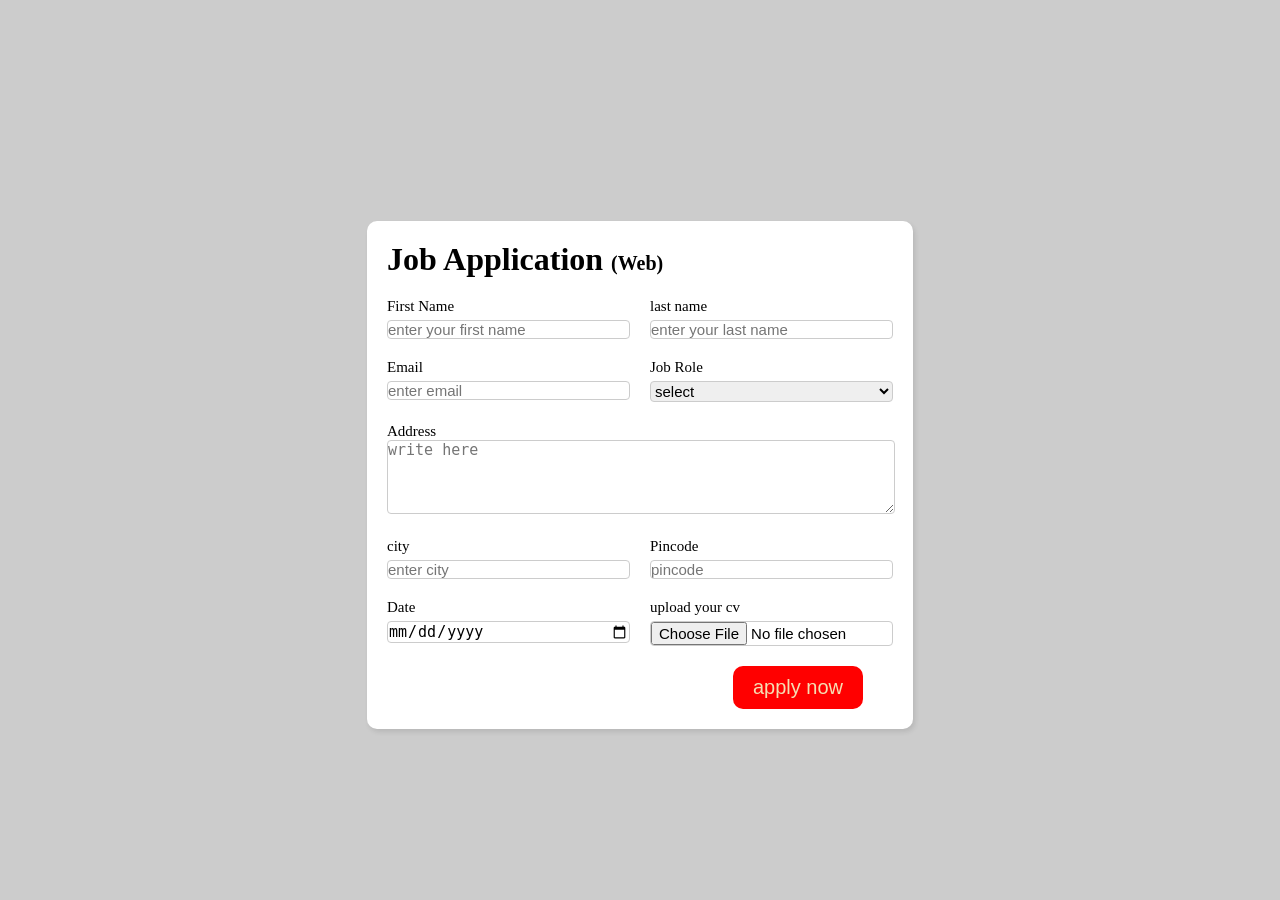
<file: project2/index.html>
<!DOCTYPE html>
<html lang="en">
<head>
    <meta charset="UTF-8">
    <meta name="viewport" content="width=device-width, initial-scale=1.0">
    <title>Document</title>
    <link rel="stylesheet" href="style.css">
</head>
<body>
    <div class="container">
        <div class="apply_box">
            <h1>Job Application  <span class="small_ltr">(Web)</span></h1>
            <form action="">
                <div class="form_container">
                    <div class="form_control">
                        <label for="First_name">First Name</label>
                        <input 
                         type="text"
                         id="First_name" 
                         placeholder="enter your first name">
                    </div>
                    <div class="form_control">
                        <label for="Last_name">last name</label>
                        <input 
                         type="text"
                         id="Last_name" 
                         placeholder="enter your last name">
                    </div>
                    <div class="form_control">
                        <label for="email">Email</label>
                        <input 
                         type="email"
                         id="email" 
                         placeholder="enter email ">
                    </div>
                    <div class="form_control">
                        <label for="job_role">Job Role</label>
                        <select name="job role" id="job_role">
                            <option selected value="">select</option>
                            <option value="frontend">frontend</option>
                            <option value="backend">backend</option>
                            <option value="full_stack">full stack</option>
                            <option value="ui_ux">ui ux design</option>
                        </select>
                    </div>
                    <div class="textarea_control">
                        <label for="text_area">Address</label>
                        <textarea  rows="4" cols="10" name="text_area" id="text_area" placeholder="write here"></textarea>
                    </div>
                    <div class="form_control">
                        <label for="city">city</label>
                        <input 
                         type="text"
                         id="city" 
                         placeholder="enter city">
                    </div>
                    <div class="form_control">
                        <label for="pincode">Pincode</label>
                        <input
                         type="number"
                         id="pincode" 
                         placeholder="pincode">
                    </div>
                    <div class="form_control">
                        <label for="date">Date</label>
                        <input 
                         type="date"
                         id="date" 
                         value="2025-1-10">
                    </div>
                    <div class="form_control">
                        <label for="upload">upload your cv</label>
                        <input 
                         type="file"
                         id="upload">
                    </div>
                </div>
                <div class="btn">
                    <button type="submit">apply now</button>
                </div>
            </form>
        </div>
    </div>
</body>
</html>
</file>
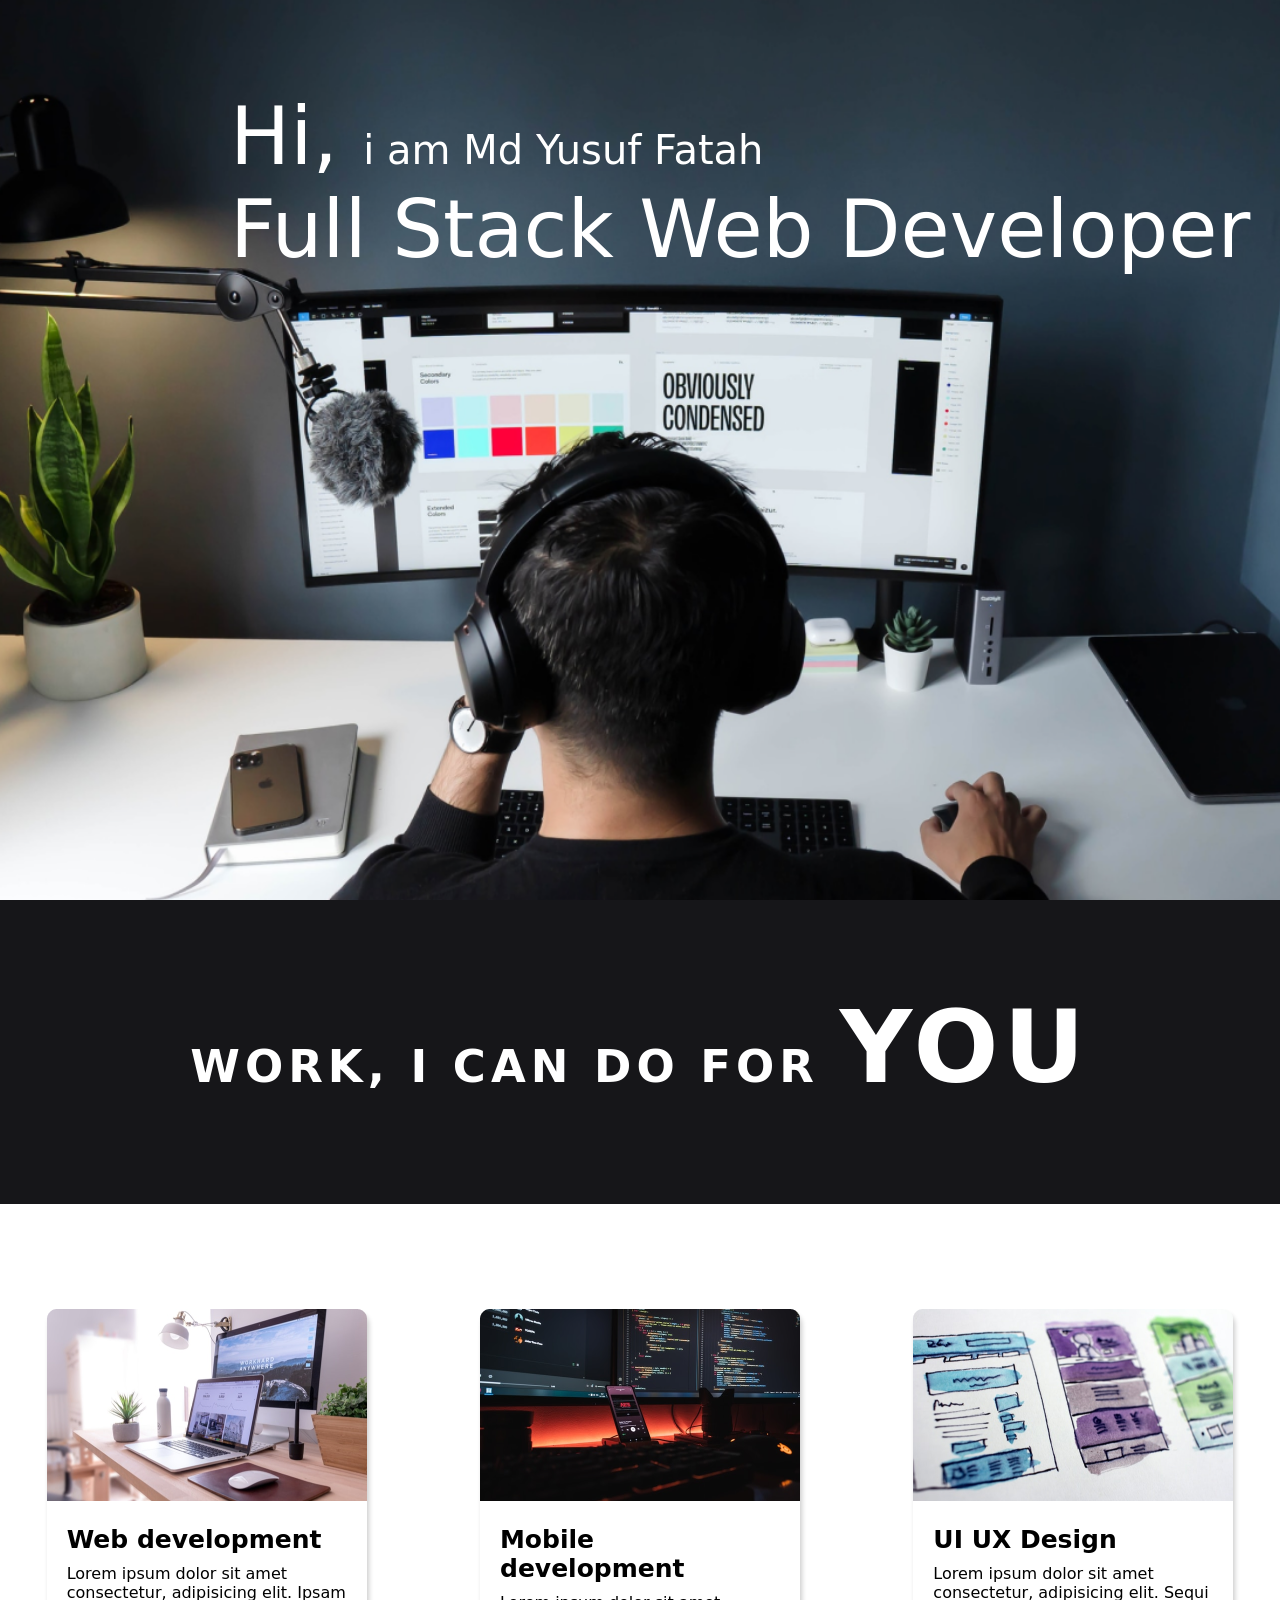
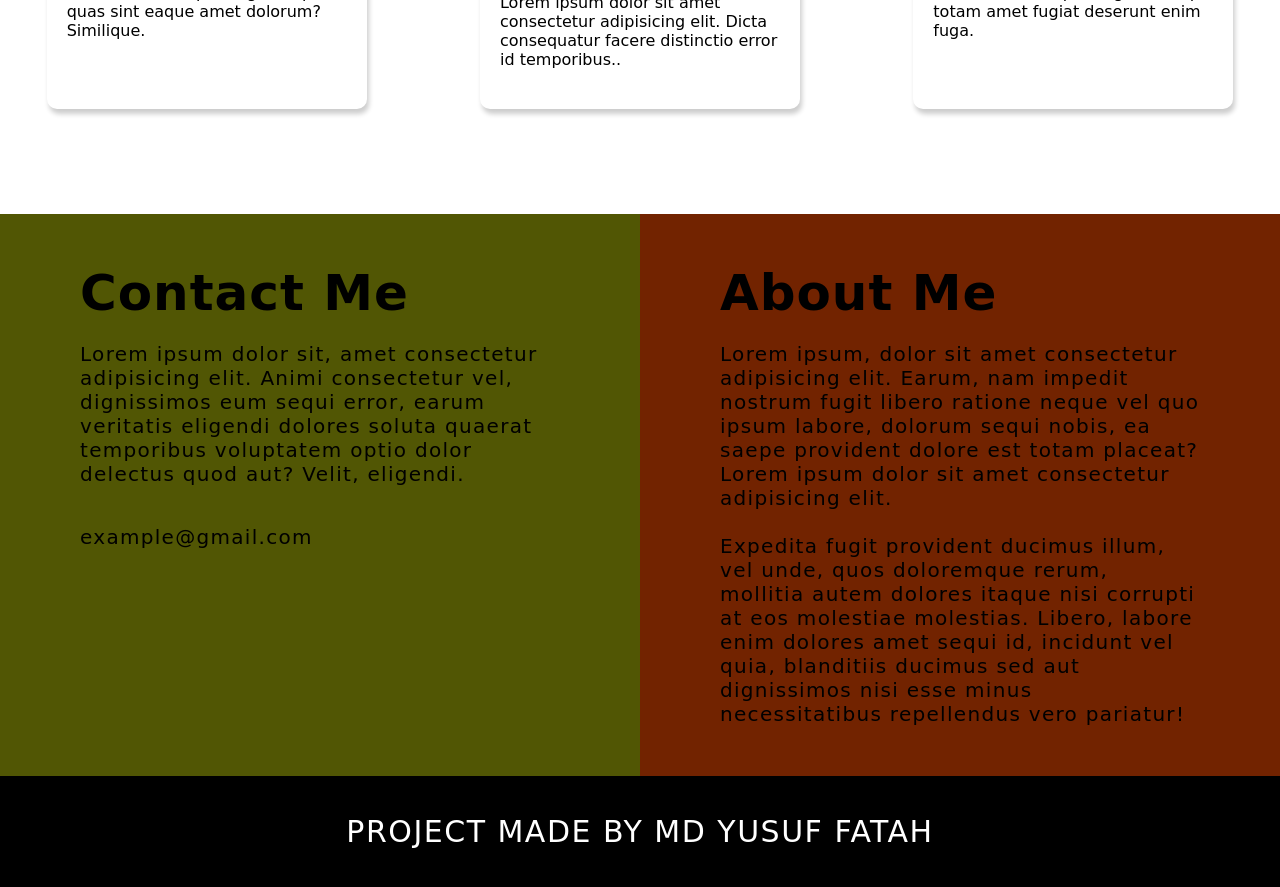
<file: project4/index.html>
<!DOCTYPE html>
<html lang="en">
<head>
    <meta charset="UTF-8">
    <meta name="viewport" content="width=device-width, initial-scale=1.0">
    <title>Document</title>
    <link rel="stylesheet" href="style.css">
</head>
<body>
    <section class="top-section">
        <div class="ptext">
            <span class="text">
                <p>Hi, <span id="small_text"> i am Md Yusuf Fatah</span></p>
                <p>Full Stack Web Developer</p>
            </span>
        </div>
    </section>
    <section>
        <div class="content-here">
            <div class="content">
                <h1>WORK, I CAN DO FOR <span class="span1">YOU</span> </h1>
            </div>
        </div>
    </section>
    <section class="work">
        <div class="grid_item">
            <div class="card">
                <div class="img-container">
                    <img src="./images/web.png" alt="not found">
                </div>
                <div class="card-container">
                    <h3>Web development</h3>
                    <p>Lorem ipsum dolor sit amet consectetur, adipisicing elit. Ipsam quas sint eaque amet dolorum? Similique.</p>
                </div>
            </div>
        </div>
        <div class="grid_item">
            <div class="card">
                <div class="img-container">
                    <img src="./images/mobile.png" alt="not found">
                </div>
                <div class="card-container">
                    <h3>Mobile development</h3>
                    <p>Lorem ipsum dolor sit amet consectetur adipisicing elit. Dicta consequatur facere distinctio error id temporibus..</p>
                </div>
            </div>
        </div>
        <div class="grid_item">
            <div class="card">
                <div class="img-container">
                    <img src="./images/uiux.png" alt="not found">
                </div>
                <div class="card-container">
                    <h3>UI UX Design</h3>
                    <p>Lorem ipsum dolor sit amet consectetur, adipisicing elit. Sequi totam amet fugiat deserunt enim fuga.</p>
                </div>
            </div>
        </div>
    </section>
    <section class="footer">
        <div class="contact_me">
            <h1>Contact Me</h1>
            <p>Lorem ipsum dolor sit, amet consectetur adipisicing elit. Animi consectetur vel, dignissimos eum sequi error, earum veritatis eligendi dolores soluta quaerat temporibus voluptatem optio dolor delectus quod aut? Velit, eligendi.</p>
            <br>
            <p>example@gmail.com</p>
        </div>
        <div class="about_me">
            <h1>About Me</h1>
            <p>Lorem ipsum, dolor sit amet consectetur adipisicing elit. Earum, nam impedit nostrum fugit libero ratione neque vel quo ipsum labore, dolorum sequi nobis, ea saepe provident dolore est totam placeat? Lorem ipsum dolor sit amet consectetur adipisicing elit. <br> <br>
                
                Expedita fugit provident ducimus illum, vel unde, quos doloremque rerum, mollitia autem dolores itaque nisi corrupti at eos molestiae molestias. Libero, labore enim dolores amet sequi id, incidunt vel quia, blanditiis ducimus sed aut dignissimos nisi esse minus necessitatibus repellendus vero pariatur!</p>
        </div>
    </section>
    <div class="last_footer">
        <div class="footer_innerdiv">
            <h2>PROJECT MADE BY MD YUSUF FATAH</h2>
        </div>

    </div>
</body>
</html>
</file>
<file: project2/style.css>
*{
    margin: 0;
    padding: 0;
    box-sizing: shadow-box;
}

html,body{
    height: 100%;
    width: 100%;
}
body{
    display: flex;
    align-items: center;
    justify-content: center;
}

body{
    background-color: #ccc;
}

.container {
    max-width: 900px;
    margin: 0 auto;

}

.apply_box {
    max-width: 600px;
    padding: 20px;
    margin: 0 auto;
    background-color: white;
    margin-top: 50px;
    box-shadow: 2px 3px 5px rgba(1,1,1,0.1);
    border-radius: 10px;
}

.small_ltr {
    font-size: 20px;
}

.form_container {
    margin-top: 20px;
    display: grid;
    grid-template-columns: repeat(auto-fit,minmax(200px,1fr));
    grid-gap: 20px;
}

.form_control {
    display: flex;
    flex-direction: column;
}

label{
    font-size: 15px;
    margin-bottom: 5px;
}

input,select,textarea {
    padding: 6px,10px;
    border: 1px solid #ccc;
    border-radius: 4px;
    font-size: 15px;
}

input:focus{
    outline: red;
}

.btn {
    display: flex;
    justify-content: end;
}

button{
    padding: 10px 20px;
    margin-right: 30px;
    font-size: 20px;
    background-color: red;
    border: none;
    border-radius: 10px;  
    transition: .3s ease-in;
    color: wheat;
    margin-top: 20px;
}
button:hover {
    background-color: yellow;
    cursor: pointer;
    color: black;
    transition: 0.3s ease-out;
}

.textarea_control  {
    grid-column: 1/span 2;
}


.textarea_control textarea{
    width: 100%;
}

@media (max-width:360px){
    .textarea_control  {
        grid-column: 1/span 1;
    }
    button{
        padding: 5px 10px;
        margin-right: 30px;
        margin-top: 10px;
        font-size: 20px;
        background-color: red;
        border: none;
        border-radius: 10px;  
        transition: .3s ease-in;
        color: wheat;

    }
}
</file>
<file: project4/style.css>
*{
    margin: 0;
    padding: 0;
    box-sizing: shadow-box;
    font-family: system-ui, -apple-system, BlinkMacSystemFont, 'Segoe UI', Roboto, Oxygen, Ubuntu, Cantarell, 'Open Sans', 'Helvetica Neue', sans-serif;
}
html,body{
    height: 100%;
    width: 100%;
}

.top-section {
    background-image: url(./images/developer.png);
    min-height: 100%;
    background-size: cover;
    background-position: center;
    background-repeat: no-repeat;
    position: relative;
}

.ptext{
    display: flex;
    margin-left: 200px;
}
.text {
    margin-top: 90px;
    margin-left: 30px;
    font-size: 80px;
    color: white;
}
#small_text {
    font-size: 40px;
}

.content-here {
    min-height:305px;
    min-width: 100%;
    background-color: #161619;
    margin-top: -1px;
}

.content {
    color: white;
    display: flex;
    justify-content: center;
    padding-top: 90px;
    font-size: 30px;
    letter-spacing: 5px;

}

.span1 {
    font-size: 100px;
}


.work {
    display: grid;
    grid-template-columns: repeat(auto-fit,minmax(320px,1fr));
    gap: 20px;
    margin: 105px 0;
}
.grid_item {
    display: flex;
    justify-content: center;
    align-items: center;
}
.card{
    max-width: 320px;
    height: 400px;
    border-radius: 10px;
    box-shadow: 2px 5px 5px rgba(1,1,1,0.2);
    transition: 0.2s ease-in-out;
}

.card:hover {
    transform: scale(1.04);
    transition: 0.2s ease-in-out;
}
.card-container {
    padding: 20px;
}

.card-container p {
    padding-top: 10px;
    text-align: left;
    font-size: 17pxpx;
}

.card-container h3{
    font-size: 25px;
}

.footer{
    display: flex;
    justify-content: space-between;

}

.contact_me {
    background-color: #515604;
    min-height: 300px;
    width: 50%;
    padding: 50px 80px;
}

.about_me{
    background-color: #722300;
    width: 50%;
    min-height: 300px;
    padding: 50px 80px;
}
.footer h1 {
    font-size: 50px;
    letter-spacing: 1px;
}

.footer p {
    letter-spacing: 1.3px;
    padding-top: 20px;
    text-align: left;
    font-size: 20px;
}

.last_footer {
    min-width: 100%;
    min-height: 100px;
    background-color: black;
    color: white;
    /* position: relative; */
}
.footer_innerdiv {
    /* position: absolute; */
    display: flex;
    justify-content: center;
    padding: 38px 0;

}
.footer_innerdiv h2{
    letter-spacing: 1.5px;
    font-size: 30px;
    font-weight: 300;
    transition: .3s ease-in-out;
}

.footer_innerdiv:hover {
    transform: scale(1.02);
    transition: .3s ease-in-out;
}
</file>
